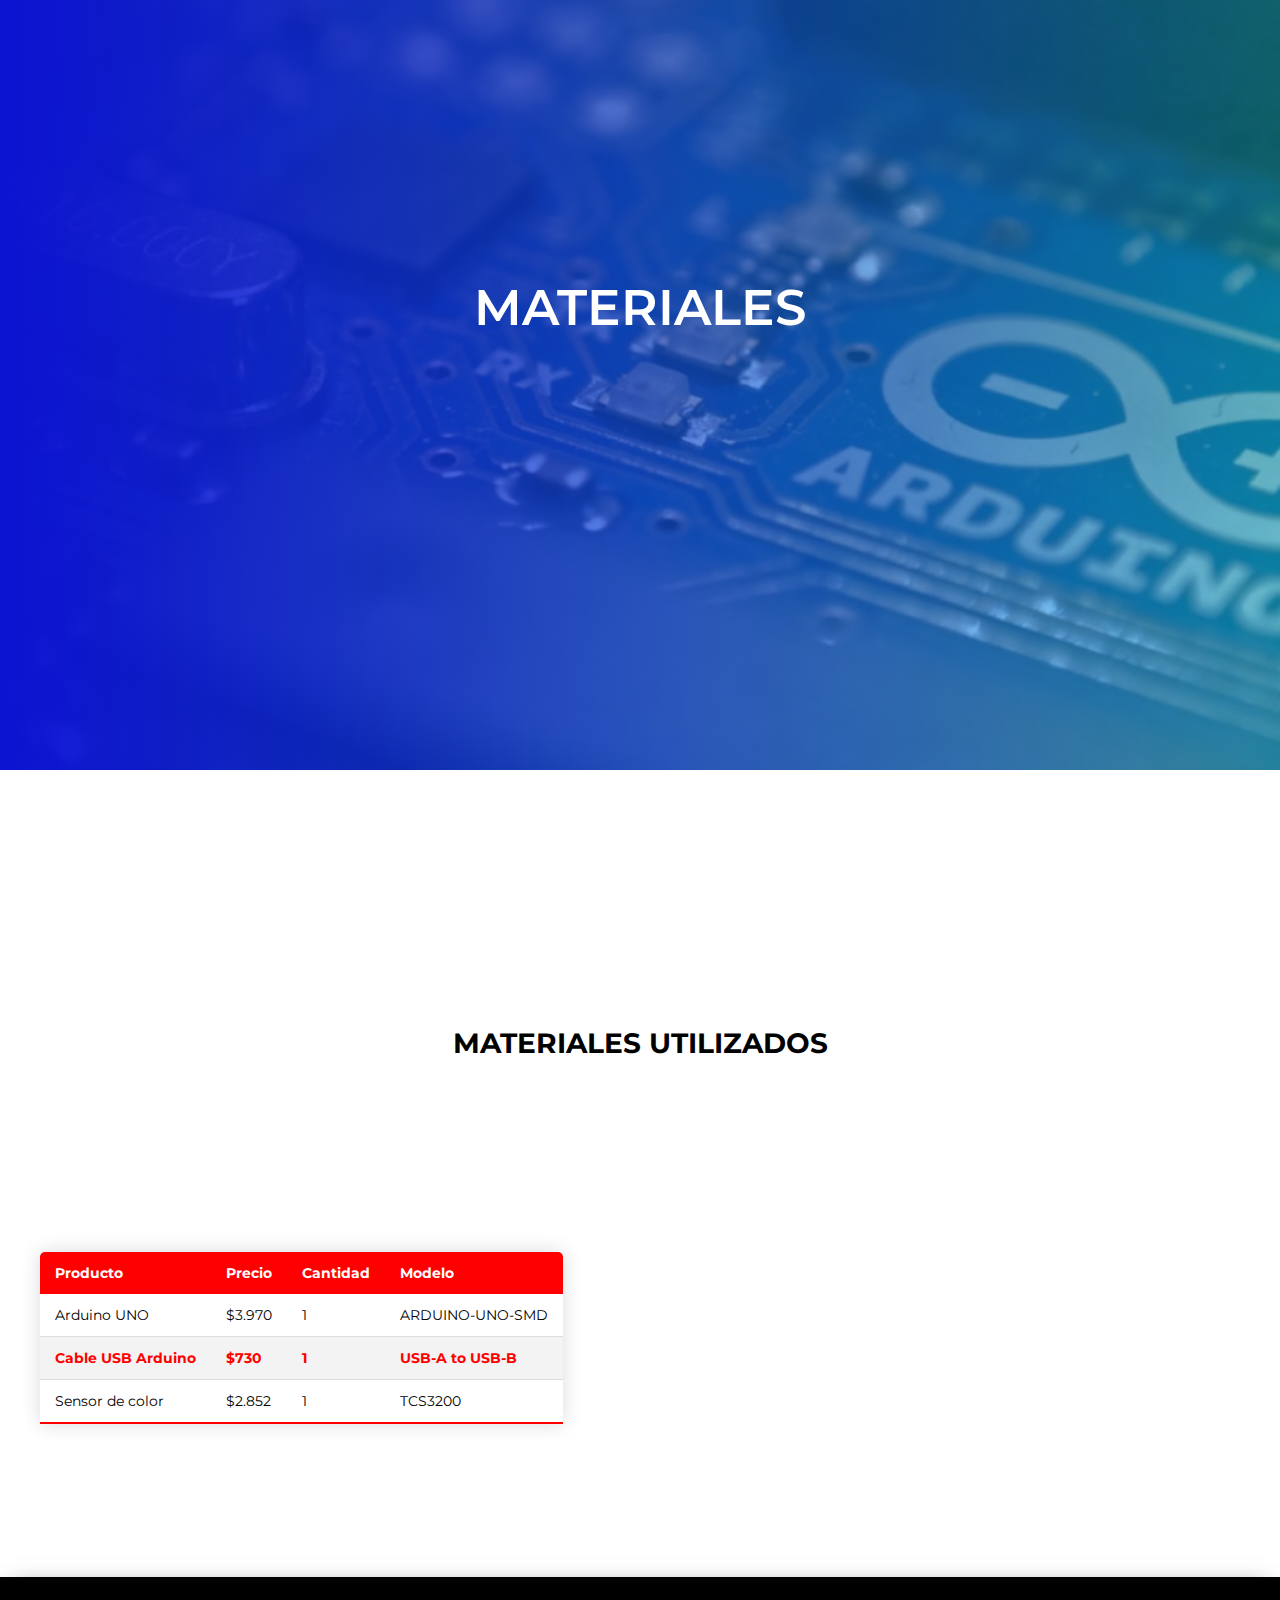
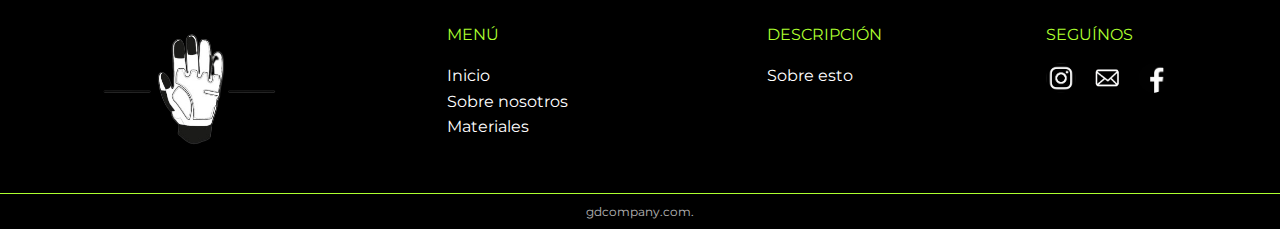
<file: materiales.html>
<!DOCTYPE html>
 
<html>
  
<head>
	 
<meta charset="utf-8">
	 
<meta name="viewport" content="width=device-width, user-scalable=no, initial-scale=1.0, maximum-scale=1.0, minimun-scale=1.0">

<!-- Vinculación con hoja de éstilo -->

<link rel="stylesheet" type="text/css" href="CSS/estilo.css">

<link rel = "icon" href="IMÁGENES/hackatronlogo.png" type = "image/png">

<script src="JAVASCRIPT/script.js"> </script>

<!-- Título -->

<title> Materiales </title>

</head>

<!-- Cuerpo de la página -->

<body>

<header id="main-header" class="hidden">

<a href="index.html" class="logo">
                
<img src="Imágenes/G.D.C-transparente.png" alt="G.D.C">
                
</a> 
                
<nav>
                
<a href="index.html" class="nav-link"> Inicio </a>
<a href="prototipo.html" class="nav-link"> Prototipo </a>
<a href="materiales.html" class="nav-link"> Materiales </a>
                    
</nav>
</header>

<div class="container-all" id="move-content">

<!-- Portada -->

<div class="container-cover">

<div class="container-info-cover">
              
<h1> Materiales </h1>
<p> </p>
        
</div>
        
</div>
    
<h1 class="titles"> Materiales utilizados </h1>

<table class="content-table">
    <thead>
      <tr>
        <th> Producto</th>
        <th> Precio </th>
        <th> Cantidad </th>
        <th> Modelo </th>
      </tr>
    </thead>
    <tbody>
      <tr>
        <td> Arduino UNO</td>
        <td> $3.970 </td>
        <td> 1 </td>
        <td> ARDUINO-UNO-SMD </td>
      </tr>
      <tr class="active-row">
        <td> Cable USB Arduino </td>
        <td> $730 </td>
        <td> 1 </td>
        <td> USB-A to USB-B </td>
      </tr>
      <tr>
        <td> Sensor de 
            color </td>
        <td> $2.852 </td>
        <td> 1 </td>
        <td> TCS3200 </td>
      </tr>
    </tbody>
  </table>

</div>

<!-- Pie de página -->

<footer>

<div class="footer-container">
            
<div class="footer-content-container">
            
<img class="website-logo" src="Imágenes/G.D.C-transparente.png">
                    
</div>
                    
<div class="footer-menus">
                        
<div class="footer-content-container">
                            
<span class="menu-title"> Menú </span>
<a href="index.html" class="menu-item-footer"> Inicio </a>
<a href="sobrenosotros.html" class="menu-item-footer"> Sobre nosotros </a>
<a href="materiales.html" class="menu-item-footer" target="_blank"> Materiales </a>
                        
</div>
                        
<div class="footer-content-container">
                        
<span class="menu-title"> Descripción </span>
                            
<a href="LEGAL/politica.html" class="menu-item-footer"> Sobre esto </a>
                        
</div>
                    
</div>
                    
<div class="footer-content-container">
                        
<span class="menu-title"> Seguínos </span>
                        
<div class="social-container">
                            
<a href="https://www.instagram.com/gdc_ompany/" class="social-link" target="_blank" title="Instagram"> </a>
<a href="https://www.facebook.com/profile.php?id=100093182706666" class="social-link-2" target="_blank" title="Facebook"> </a>
<a href="https://www.facebook.com/profile.php?id=100093182706666" class="social-link-3" target="_blank" title="Facebook"> </a>
                        
</div>
                    
</div>
                
</div>
                
<div class="copyright-container">
            
<span class="copyright">  gdcompany.com. </span>
                
</div>
            
</footer>
    
</body>
    
</html>
</file>
<file: CSS/estilo.css>
@import url('https://fonts.googleapis.com/css2?family=Montserrat:wght@500&display=swap');

/** APARICIÓN DEL CUERPO **/

.container-all {

  animation: transitionIn 0.45s;
  
}

@keyframes transitionIn {

  from {

  opacity: 0;
  transform: rotateX(-10deg);

}

to {

  opacity: 1;
  transform: rotateX(0);

  }
}

/** APARICIÓN DE LA CABECERA **/

@keyframes aparecer {

  0% {

  opacity: 0;
  transform: translateY(-100%);

  }

  100% {

  opacity: 1;
  transform: translateY(0);
  
  }
}

* {

  margin: 0;
  padding: 0;
  box-sizing: border-box;
  text-decoration: none;
  list-style: none;
  font-family: Montserrat, sans-serif;

}

/** CABECERA **/

#main-header {

  display: flex;
  justify-content: space-between;
  height: 75px;
  align-items: center;
  padding: 20px;
  background-color: #000000;
  z-index: 3;
  width: 100%;
  transition: 0.5s ease-in-out; /* Transición suave al mostrar/ocultar */
  position: fixed;
  top: 0;
  left: 0;

}

#main-header.hidden {

  top: -75px;

}
  
/* MODIFICACIÓN DEL LOGO */
  
.logo {
  
  display: flex;
  align-items: center;
    
}
    
.logo img {
  
  height: 35px;
  transition: transform 0.4s ease-in-out;
    
}
  
.logo img:hover {
  
  transform: scale(1.1);
  
}
  
/* MODIFICACIÓN DE LINKS */
  
nav a {
  
  font-weight: 200;
  padding-right: 70px;
  color: #fff;
  font-size: 12px;
  transition: 0.50s;
  text-transform: uppercase;
    
}
  
/* HOVER LINKS */
  
nav a:hover {
  
    color: #19a7ce;
  
}

/** PORTADA **/

.container-cover {

    width: 100%;
    height: 770px;
    position: relative;
    margin-top: -0px;
    background-image: url(../Imágenes/Fondo.jpeg);
    background-position: center;
    background-size: cover;
    background-repeat: no-repeat;
  
}
  
  .container-cover:before {

    content: '';
    width: 100%;
    height: 100%;
    background: linear-gradient(90deg, rgba(13,19,210,1) 0%, rgba(19,225,234,0.4) 100%);
    position: absolute;
    top: 0;
    left: 0;

  }
  
  .container-info-cover {
    
    max-width: 800px;
    height: 625px;
    margin: auto;
    display: flex;
    flex-direction: column;
    text-align: center;
    justify-content: center;
    align-items: center;
    position: relative;
    z-index: 2;
  
  }
  
  .container-info-cover h1 {

    text-transform: uppercase;
    font-size: 50px;
    font-weight: 600;
    color: #fff;
    margin-bottom: 10px;
  
  }
  
  .container-info-cover p {

    color: #fff;
    font-size: 18px;
    font-weight: 100;

  }

/* CUERPO */

.titles {

  font-size: 28px;
  text-align: center;
  margin-top: 20%;
  text-transform: uppercase;

}

.subtitles {

  font-size: 18px;
  text-align: center;
  opacity: 0.5;

}

/* IZQUIERDA */

.wrapper-left {

  margin: 60px;
  width: 80%;
  margin-top: 20%;

}

.wrapper-left img {

  width: 350px;
  height: 250px;
  float: left;
  margin-right: 65px;
  border-radius: 8px;

}

.text-box-left h2 {

  font-size: 22px;
  font-weight: 700;
  margin-bottom: 10px;


}

/* DERECHA */

.wrapper-right {

  margin: 80px;
  width: 80%;
  margin-top: 40%;
  margin-left: 15%;
  margin-bottom: 40%;

}

.wrapper-right img {

  width: 350px;
  height: 250px;
  float: right;
  border-radius: 8px;
  margin-left: 20px;

}

.text-box-right h2 {

  font-size: 22px;
  font-weight: 700;
  margin-bottom: 10px;
  text-align: right;


}

.text-box-right p {

  text-align: right;

}

/* TABLAS */

.content-table {

  border-collapse: collapse;
  margin: 25px 0;
  font-size: 0.9em;
  min-width: 400px;
  border-radius: 5px 5px 0 0;
  overflow: hidden;
  box-shadow: 0 0 20px rgba(0, 0, 0, 0.15);
  margin-left: 40px;
  margin-top: 15%;

}

.content-table thead tr {

  background-color: red;
  color: #ffffff;
  text-align: left;
  font-weight: bold;

}

.content-table th,
.content-table td {

  padding: 12px 15px;

}

.content-table tbody tr {

  border-bottom: 1px solid #dddddd;

}

.content-table tbody tr:nth-of-type(even) {

  background-color: #f3f3f3;

}

.content-table tbody tr:last-of-type {

  border-bottom: 2px solid red;

}

.content-table tbody tr.active-row {

  font-weight: bold;
  color: red;

}

/* SECCIÓN */

.course h1 {

  text-align: center;
  font-weight: 600;
  font-size: 32px;
  text-transform: uppercase;
  margin-top: 10%;
  margin-bottom: 10%;
  color: #000000;
    
}
    
.course p {
    
  text-align: center;
  font-weight: 200;
  font-size: 16px;
  margin-top: 10px;
  margin-bottom: 40%;
    
}
    
.row {
    
  margin-top: 20%;
  display: flex;
  justify-content: space-between;
  text-align: center;
  margin: 15px;
    
}
    
.course-col {
    
  flex-basis: 31%;
    
}
    
.course-col .fa-clock {
    
  font-size: 225px;
  align-items: center;
  transition: transform 0.2s ease-in-out;
  margin-bottom: 35px;
  margin-top: 20px;
  transition: 0.5s;
    
}

.course-col .fa-clock:hover {

  color: red;

}

.course-col .fa-lightbulb {

  font-size: 225px;
  align-items: center;
  transition: transform 0.2s ease-in-out;
  margin-bottom: 35px;
  margin-top: 20px;
  transition: 0.5s;

}

.course-col .fa-lightbulb:hover {

  color: red;

}

.course-col .fa-note-sticky {

  font-size: 225px;
  align-items: center;
  transition: transform 0.2s ease-in-out;
  margin-bottom: 35px;
  margin-top: 20px;
  transition: 0.5s;

}

.course-col .fa-note-sticky:hover {

  color: red;

}
    
.course-col h3 {
    
  font-weight: 600;
  color: #000000;
  text-transform: uppercase;
  margin-top: 10%;
  margin-bottom: 5%;
    
}
    
.course-col img:hover {
    
  transform: scale(1.1);
    
}

/* CARTAS */

.center-cards {

  display: grid;
  grid-template-columns: repeat(2, 1fr);
  grid-gap: 10px; /* Espacio entre los elementos */
  justify-items: center;
  align-items: center;

}

.container-card {

  display: flex;
  justify-content: center;
  align-items: center;
  min-height: 100vh;
  margin-bottom: -100px;

}

.card {

  position: relative;
  width: 350px;
  height: 190px;
  background: #fff;
  border-radius: 20px;
  box-shadow: 0 35px 80px rgba(0, 0, 0, 0.15);
  transition: 0.5s;

}

.card:hover {

  height: 450px;

}

.imgBx {

  position: absolute;
  left: 50%;
  top: -50px;
  transform: translateX(-50%);
  width: 150px;
  height: 150px;
  background: #fff;
  border-radius: 20px;
  box-shadow: 0 15px 50px rgba(0, 0, 0, 0.35);
  overflow: hidden;
  transition: 0.5s;

}
    
.imgBx img {

  position: absolute;
  top: 0;
  left: 0;
  width: 100%;
  height: 100%;
  object-fit: cover;

}

.card:hover .imgBx {

  width: 250px;
  height: 250px;

}

.card .content {

  position: absolute;
  width: 100%;
  height: 100%;
  display: flex;
  justify-content: center;
  align-items: flex-end;
  overflow: hidden;

}

.card .content .details {

  padding: 40px;
  text-align: center;
  width: 100%;
  transition: 0.5s;
  transform: translateY(150px);

}

.card:hover .content .details {

  transform: translateY(0px);

}

.card .content .details h2 {

  font-size: 1.25em;
  font-weight: 600;
  color: #000000;
  line-height: 1.2em;

}

.card .content .details h2 span {

  font-size: 0.75em;
  font-weight: 500;
  opacity: 0.5;

}

.card .content .details .data {

  display: flex;
  justify-content: space-between;
  margin: 20px 0;

}

.card .content .details .data h3 {

  font-size: 1em;
  color: #555;
  line-height: 1.2em;
  font-weight: 600;

}

.card .content .details .data h3 span {

  font-size: 0.85em;
  font-weight: 400;
  opacity: 0.5;

}

.card .content .details .actionBtn {

  display: flex;
  justify-content: space-between;


}

.card .content .details .actionBtn button {

  padding: 10px 30px;
  border-radius: 5px;
  border: none;
  outline: none;
  font-size: 1em;
  font-weight: 500;
  background: red;
  color: #fff;
  cursor: pointer;

}

.card .content .details .actionBtn button:nth-child(2) {

  border: 1px solid #999;
  color: #999;
  background: #fff;

}
/** PIE DE PÁGINA **/

footer {

  position: absolute;
  width: 100%;
  display: flex;
  justify-content: center;
  align-items: center;
  flex-direction: column;
  background-color: var(--dark);
  color: #fff;
  background-color: #000000;
  box-shadow: 0 4px 25px -12px black;
  margin-top: 10%;
  
}
  
.copyright-container {
  
  width: 100%;
  display: flex;
  justify-content: center;
  align-items: center;
  border-top: 1px solid greenyellow;
  
}
  
.copyright {
  
  font-size: 12px;
  opacity: 0.7;
  font-weight: 400;
  padding: 10px 0;
  
}
  
.footer-menus {
  
  display: flex;
  justify-content: space-between;
  align-items: flex-start;
  width: 40%;
  
}
  
.footer-container {
  
  height: fit-content;
  width: 100%;
  padding: 3rem 6rem;
  box-sizing: border-box;
  display: flex;
  justify-content: space-between;
  align-items: flex-start;
  
}
  
.footer-content-container {
  
  display: flex;
  justify-content: flex-start;
  align-items: flex-start;
  flex-direction: column;
  
}
  
.website-logo {

  height: 120px;
  transition: 0.5s;
  
}

.website-logo:hover {

  transform: scale(1.1);
  opacity: 0.5;
  
}
  
.footer-info, .menu-item-footer {
  
  margin: 0.2rem 0;
  color: #fff;
  text-decoration: none;
  transition: 0.5s;
  
}
  
.menu-item-footer:hover {
  
  color: greenyellow;
  
}
  
.menu-title {
  
  font-size: var(--medium-text-font);
  font-weight: 400;
  text-transform: uppercase;
  margin-bottom: 1.2rem;
  color: greenyellow;
  
}
  
.social-container {
  
  display: flex;
  justify-content: center;
  align-items: center;
  height: 30px;
  width: 100%;
  
}
  
.social-link {
  
  height: 100%;
  width: 30px;
  background: #2A2A2A;
  box-shadow: 0 4px 25px -12px black;
  background-image: url(../Imágenes/InstagramIcono2.png);
  background-size: 100%;
  background-position: center;
  margin-right: 1rem;
  background-repeat: no-repeat;
  border-radius: 24px;
  transition: 0.5s;
  
}

.social-link:hover {

  transform: scale(1.10); 
  opacity: 0.6;

}
  
.social-link-2 {
  
  height: 100%;
  width: 30px;
  background: #2A2A2A;
  box-shadow: 0 4px 25px -12px black;
  background-image: url(../Imágenes/MailIcono.jpg);
  background-size: 100%;
  background-position: center;
  margin-right: 1rem;
  background-repeat: no-repeat;
  border-radius: 24px;
  transition: 0.5s;
  
}

.social-link-2:hover {

  transform: scale(1.10); 
  opacity: 0.6;
    
}

.social-link-3 {
  
  height: 100%;
  width: 30px;
  background: #2A2A2A;
  box-shadow: 0 4px 25px -12px black;
  background-image: url(../Imágenes/FacebookIcono.jfif);
  background-size: 100%;
  background-position: center;
  margin-right: 1rem;
  background-repeat: no-repeat;
  border-radius: 24px;
  transition: 0.5s;
  
}

.social-link-3:hover {

  transform: scale(1.10); 
  opacity: 0.6;
    
}

/** ESTILOS RESPONSIVE **/
/* CABECERA RESPONSIVE */

@media screen and (max-width: 768px) {
    
header {

  flex-wrap: wrap;
  height: auto;
  padding: 15px;
  justify-content: center; /* Añadimos esta propiedad para centrar todos los elementos */
  height: 270px;
  
  }

.logo {

  margin-bottom: 10px;
  margin-right: 0; /* Eliminamos el margen derecho para que el logo esté centrado */
 
}

.logo img {

  height: 80px;
  
}

nav {

  flex-basis: 100%;
  margin-bottom: 10px;
 
}

nav a {

  display: block;
  padding: 10px 0;
  text-align: center;
 
}
  
}

/* PORTADA RESPONSIVE */

@media (max-width: 768px) {

.container-cover {

  height: 350px;
  
}

.container-info-cover {

  height: 100%;
  padding: 0 20px;
  
}

.container-info-cover h1 {

   font-size: 32px;
  
}

.container-info-cover p {

  font-size: 14px;
  
  }
}

/* SECCIÓN RESPONSIVE */

@media (max-width: 700px) {

.row {
  
  flex-direction: column;
  margin-top: 30px;
  
}

.course h1 {

  font-size: 24px;

}
  
.course p {
  
  margin: 10px;
  margin-top: 35px;
  margin-bottom: 40%;
  font-size: 16px;
  
}
  
.course-col h3 {
  
  margin-top: 15%;
  font-size: 20px;
  
}
  
}

/* PIE DE PÁGINA RESPONSIVE */

@media (max-width: 768px){
    
.footer-container {
  
 padding: 2rem;
 flex-direction: column;
    
}
  
.footer-content-container {
  
  width: 100%;
  padding: 2rem 0;
  border-bottom: 1px solid #2A2A2A;
  justify-content: center;
  align-items: center;
    
}
  
.footer-content-container:nth-of-type(1) {
  
   align-items: flex-start;
    
}
  
.footer-content-container:nth-of-type(3) {
  
  border-bottom: none;
  padding-bottom: 0;
    
}
  
.footer-menus {
  
  width: 100%;
  display: flex;
  justify-content: space-between;
  align-items: flex-start;
  border-bottom: 1px solid #2A2A2A;
    
}
  
.footer-menus .footer-content-container:nth-of-type(1) {
  
  width: 45%;
  align-items: flex-start;
  border-bottom: none;
  
}
  
.footer-menus .footer-content-container:nth-of-type(2) {
  
  width: 45%;
  align-items: flex-start;
  border-bottom: none;
    
}

.copyright {

  text-align: center;

}

.menu-title {

  text-align: center;

}

.social-container a {

  margin: 0;
  margin-left: 10px;
  margin-right: 10px;
      
}

}
</file>
